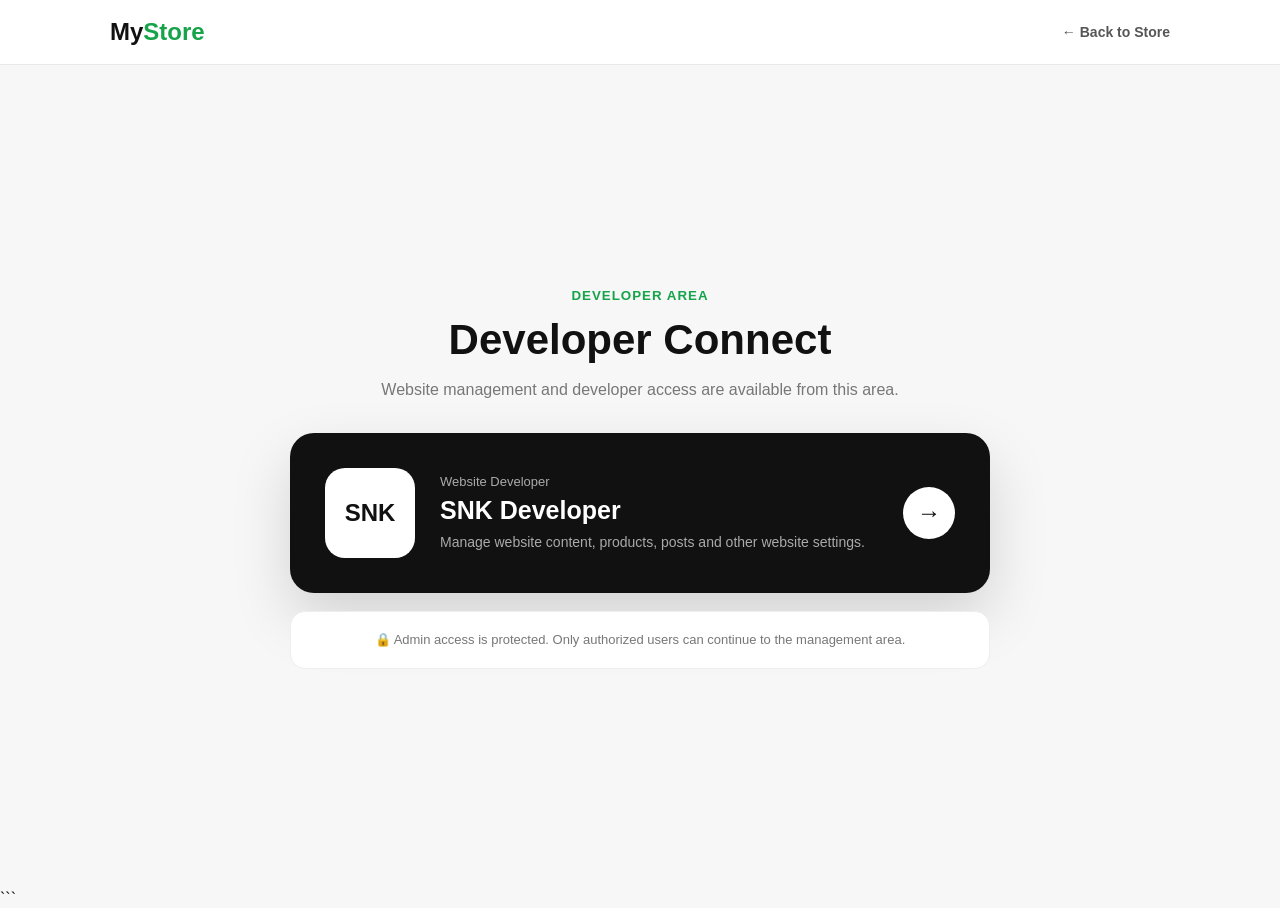
<file: developer.html>
<!DOCTYPE html>
<html lang="bn">
<head>
  <meta charset="UTF-8">
  <meta name="viewport" content="width=device-width, initial-scale=1.0">

  <title>Developer Connect — MyStore</title>

  <style>
    * {
      margin: 0;
      padding: 0;
      box-sizing: border-box;
    }

    body {
      font-family: Arial, Helvetica, sans-serif;
      background: #f7f7f7;
      color: #111;
      min-height: 100vh;
    }

    /* =========================
       HEADER
    ========================= */

    header {
      background: #fff;
      border-bottom: 1px solid #e8e8e8;
    }

    .header-inner {
      max-width: 1100px;
      margin: auto;
      padding: 18px 20px;

      display: flex;
      align-items: center;
      justify-content: space-between;
    }

    .logo {
      text-decoration: none;
      color: #111;
      font-size: 24px;
      font-weight: 800;
    }

    .logo span {
      color: #16a34a;
    }

    .back-btn {
      text-decoration: none;
      color: #555;
      font-size: 14px;
      font-weight: 600;
    }

    .back-btn:hover {
      color: #16a34a;
    }

    /* =========================
       MAIN
    ========================= */

    main {
      min-height: calc(100vh - 75px);

      display: flex;
      align-items: center;
      justify-content: center;

      padding: 50px 20px;
    }

    .developer-container {
      width: 100%;
      max-width: 700px;
    }

    /* =========================
       TOP TEXT
    ========================= */

    .intro {
      text-align: center;
      margin-bottom: 30px;
    }

    .intro small {
      color: #16a34a;
      font-weight: 700;
      letter-spacing: 1px;
      text-transform: uppercase;
    }

    .intro h1 {
      font-size: 42px;
      margin: 12px 0;
    }

    .intro p {
      color: #777;
      font-size: 16px;
      line-height: 1.7;
    }

    /* =========================
       DEVELOPER CARD
    ========================= */

    .developer-card {
      background: #111;
      color: white;

      border-radius: 24px;

      padding: 35px;

      display: flex;
      align-items: center;
      gap: 25px;

      box-shadow: 0 25px 60px rgba(0,0,0,.15);
    }

    .developer-logo {
      width: 90px;
      height: 90px;

      flex-shrink: 0;

      background: white;
      color: #111;

      border-radius: 20px;

      display: flex;
      align-items: center;
      justify-content: center;

      font-size: 24px;
      font-weight: 900;
    }

    .developer-info {
      flex: 1;
    }

    .developer-info small {
      color: #aaa;
      font-size: 13px;
    }

    .developer-info h2 {
      font-size: 25px;
      margin: 6px 0;
    }

    .developer-info p {
      color: #aaa;
      line-height: 1.6;
      font-size: 14px;
    }

    /* =========================
       LOGIN BUTTON
    ========================= */

    .login-btn {
      width: 52px;
      height: 52px;

      flex-shrink: 0;

      background: white;
      color: #111;

      border-radius: 50%;

      display: flex;
      align-items: center;
      justify-content: center;

      text-decoration: none;

      font-size: 24px;

      transition: .25s;
    }

    .login-btn:hover {
      transform: translateX(6px);
    }

    /* =========================
       SECURITY NOTE
    ========================= */

    .security-note {
      margin-top: 18px;

      background: white;

      border: 1px solid #eee;

      border-radius: 15px;

      padding: 18px 20px;

      text-align: center;

      color: #777;

      font-size: 13px;

      line-height: 1.6;
    }

    /* =========================
       MOBILE
    ========================= */

    @media (max-width: 600px) {

      main {
        padding: 35px 15px;
      }

      .intro h1 {
        font-size: 32px;
      }

      .intro p {
        font-size: 14px;
      }

      .developer-card {
        padding: 25px 20px;

        flex-wrap: wrap;

        text-align: center;

        justify-content: center;
      }

      .developer-info {
        flex: auto;
        width: 100%;
      }

      .login-btn {
        margin-top: 5px;
      }
    }
  </style>
</head>

<body>


  <!-- =========================
       HEADER
  ========================= -->

  <header>

    <div class="header-inner">

      <a href="index.html" class="logo">
        My<span>Store</span>
      </a>

      <a href="index.html" class="back-btn">
        ← Back to Store
      </a>

    </div>

  </header>


  <!-- =========================
       MAIN
  ========================= -->

  <main>

    <div class="developer-container">


      <!-- INTRO -->

      <div class="intro">

        <small>Developer Area</small>

        <h1>
          Developer Connect
        </h1>

        <p>
          Website management and developer access
          are available from this area.
        </p>

      </div>


      <!-- DEVELOPER CARD -->

      <div class="developer-card">


        <!-- LOGO -->

        <div class="developer-logo">
          SNK
        </div>


        <!-- INFORMATION -->

        <div class="developer-info">

          <small>
            Website Developer
          </small>

          <h2>
            SNK Developer
          </h2>

          <p>
            Manage website content, products,
            posts and other website settings.
          </p>

        </div>


        <!-- LOGIN ARROW -->

        <a
          href="admin.html"
          class="login-btn"
          title="Admin Login"
        >
          →
        </a>

      </div>


      <!-- SECURITY NOTE -->

      <div class="security-note">

        🔒 Admin access is protected.
        Only authorized users can continue
        to the management area.

      </div>

    </div>

  </main>


</body>
</html>
```
</file>
